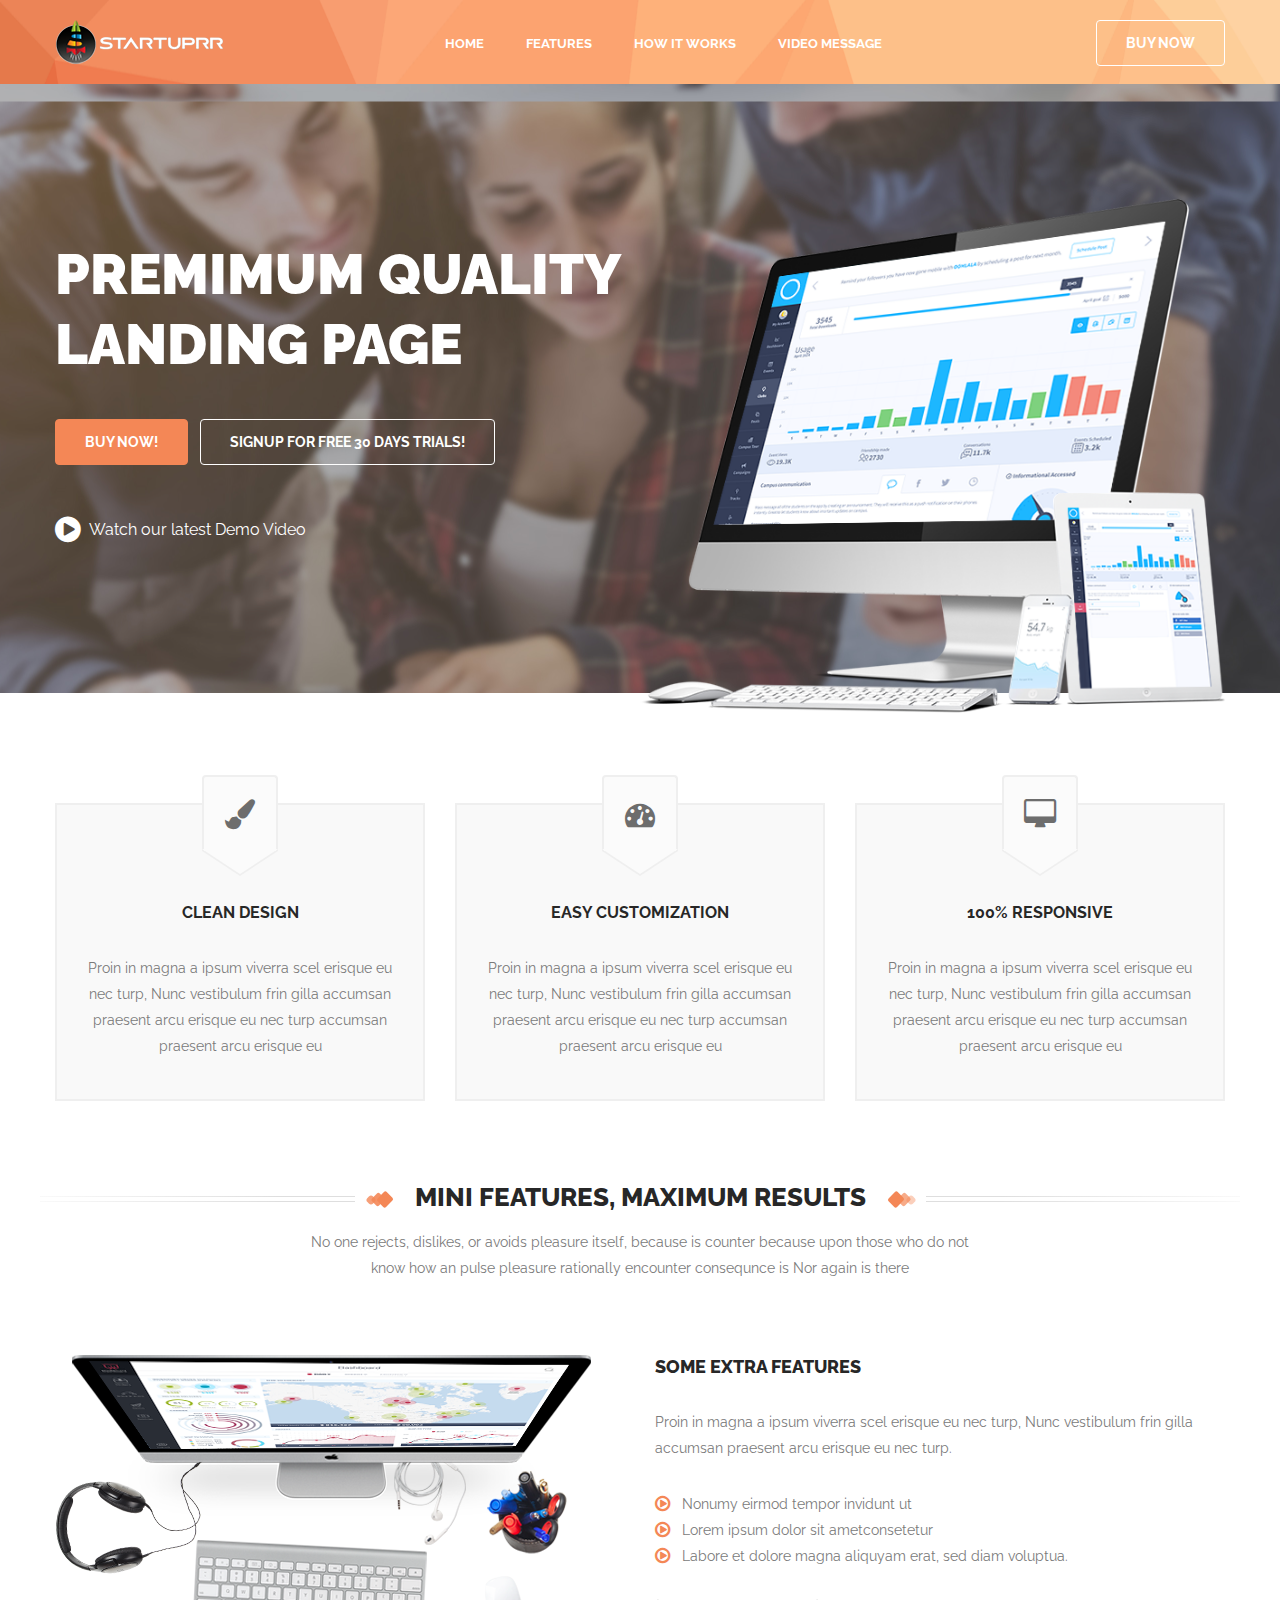
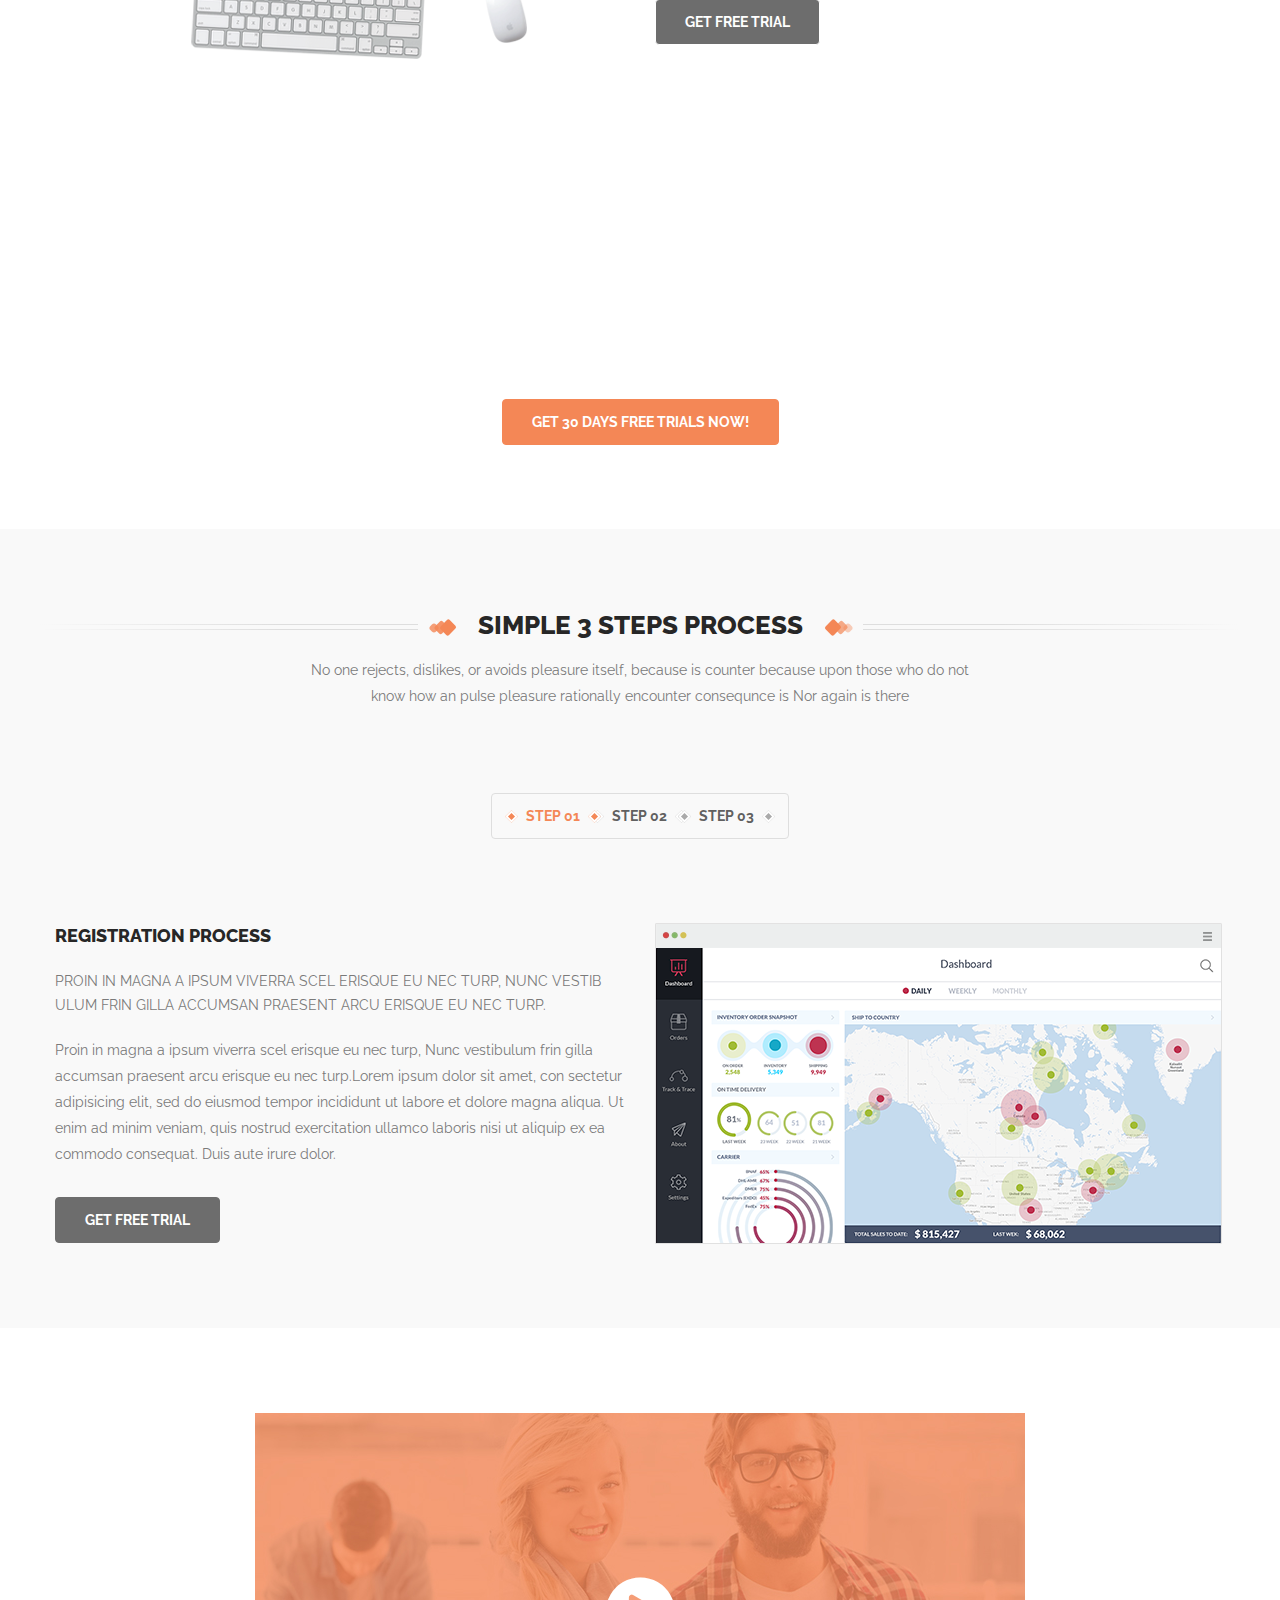
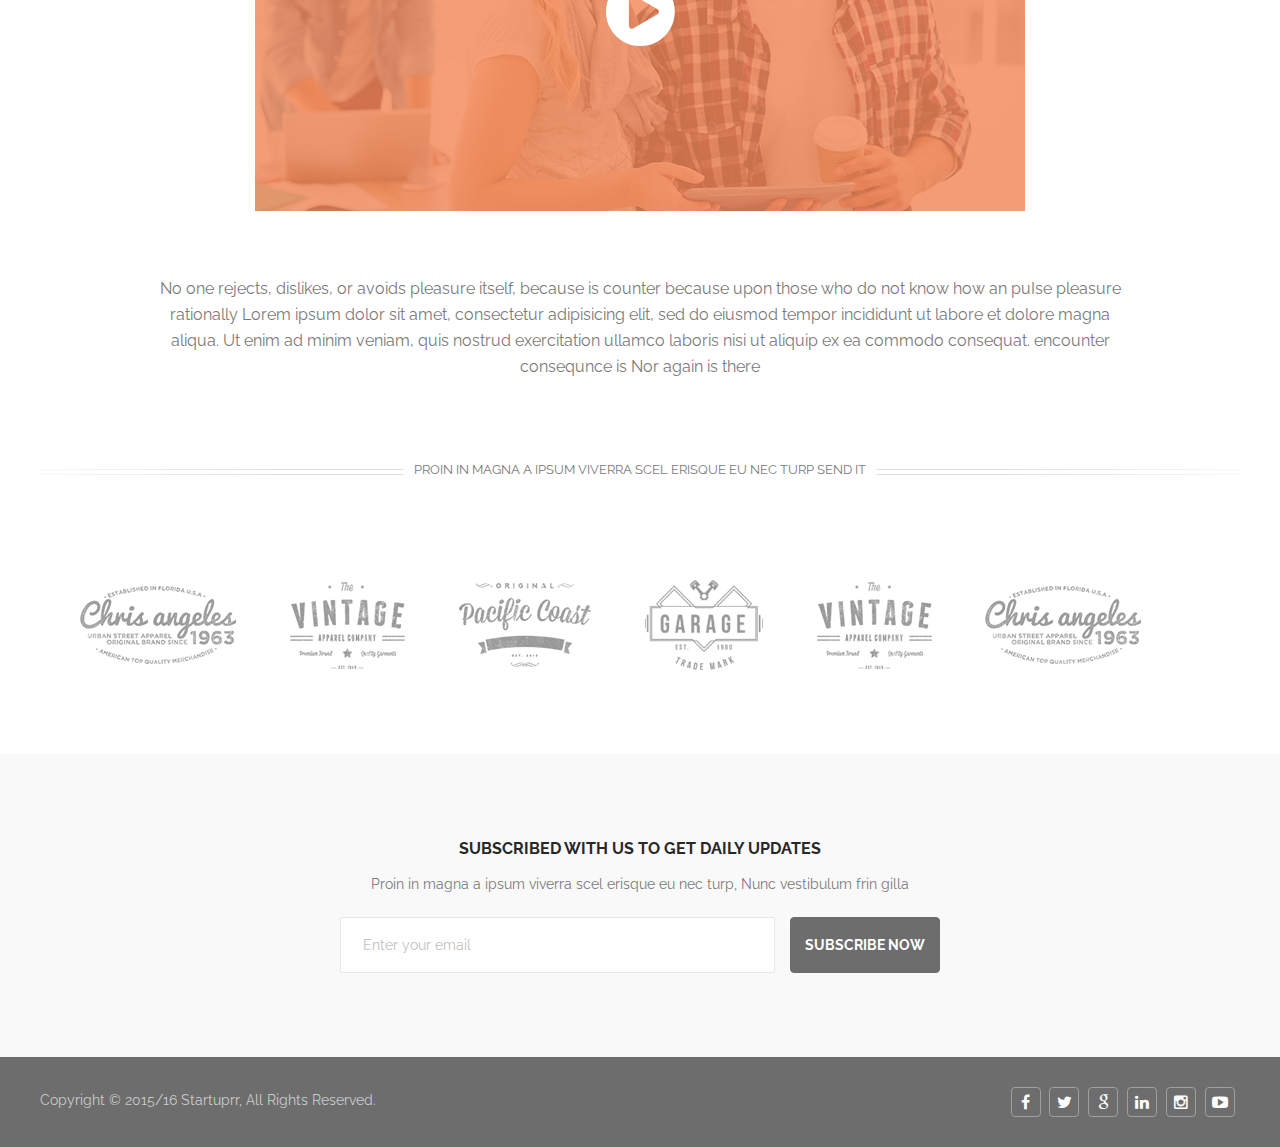
<file: index.html>
<!DOCTYPE html>
<html lang="en">
<head>
    <meta charset="utf-8">
     <title>Startup Landing page</title>
    <meta name="viewport" content="width=device-width, initial-scale=1.0">


    	 <!-- master css -->
    <link href="css/master.css" rel="stylesheet">
    <link href="css/color.css" rel="stylesheet">
    <link href="css/hover.css" rel="stylesheet">
    <link href="css/magnific-popup.css" rel="stylesheet">
   
	
    <link rel="shortcut icon" href="images/favicon.ico">
	
	<link href='https://fonts.googleapis.com/css?family=Raleway:400,100,200,300,500,600,700,800,900' rel='stylesheet' type='text/css'><!--[if lt IE 9]>
	
      <script src="js/html5shiv.js"></script>
      <script src="js/respond.min.js"></script>
    <![endif]-->
</head>
<body>
    
    
		 <!--==========================================TOP NAV=============================================-->
	<div class="top-social padding-top-20">
		
			<div class="container top-nav">
				<div class="row">
					
					<div class="col-md-12 col-sm-12 col-xs-12 ">
							<div class="navbar5-logo col-md-4 col-sm-4 col-xs-12 padding-left-0">	
								<a href="index.html" class=""><img alt="" src="images/logo2.png"></a>
							</div>
							<div class="navbar5-mlogo aligncenter">	
								<a href="index.html" class=""><img alt="" src="images/mlogo.png"></a>
							</div>
							<div class="header44 col-md-5 col-sm-5 col-xs-12 padding-0">
								
									<nav class="navbar navbar-inverse navbar-static-top marginBottom-0" >
									<div class="navbar-header">
										<button type="button" class="navbar-toggle" data-toggle="collapse" data-target="#navbar-collapse-1">
											<span class="sr-only">Toggle navigation</span>
											<span class="icon-bar"></span>
											<span class="icon-bar"></span>
											<span class="icon-bar"></span>
										</button>
									 
									</div>
									
									<div class="collapse navbar-collapse text-center" id="navbar-collapse-1">
										<ul class="nav navbar-nav">
											<li class=""><a href="index.html">home</a></li>
											<li><a href="#1">FEATURES</a></li>
											<li class="dropdown"><a href="#2" >HOW IT WORKS </a>
												
											</li>
											<li class="dropdown"><a href="#3" > Video Message </a>
												
											</li>
											
										  
											
										</ul>
									</div><!-- /.navbar-collapse -->
								</nav>
							   
						  </div> 					
							<div class="col-md-3 col-sm-3 col-xs-12 buy-now padding-right-0">
								<a href="" class="btnn">buy now</a>
					
							</div>
							<div class="clearfix"></div>
					</div>
					
						
					
			</div>
		</div>
    </div>
	
     <!--=========================================slider section=============================================-->
	 <div class="slider padding-top-115 parallax-window">
		<div class="container">
			<div class="row">
				<div class="col-md-6 col-sm-6 col-xs-12 padding-top-30">
					
					<div class="ban-text">
						<h1>Premimum Quality <br/>Landing Page</h1>
						<div class="ban-btns margin-top-40 margin-bottom-50">
							<a href="" class="btnn buy ">Buy now!</a>
							<a href="#" class="btnn singh" id="onclick">Signup for FREE 30 DAYS trials!</a>
						</div>
						<div class="video-box-content wistia_embed wistia_async_9rx6he9hbr popover=true popoverContent=link">
									<a href="#" class="popup-youtube"><i class="fa fa-play-circle"></i>Watch our latest Demo Video</a>
									
						</div>
					</div>
				</div>
				<div class="col-md-6 col-sm-6 col-xs-12 banner-tab padding-left-0">
					<img src="images/tab.png" alt="tgab" />
				</div>
			</div>
		
		</div>
	 </div>
	 
	
	 <!--=========================================services section=============================================-->
	 <div class="services-section padding-bottom-84 padding-top-110" id="1">
		<div class="container">
			<div class="row">
				<div class="col-md-4 col-sm-4 col-xs-12">	
					<div class="service">
						<div class="iconss">
							<span><i class="fa fa-paint-brush"></i></span>
							
						</div>	
						<h5>Clean Design</h5>
						<p>Proin in magna a ipsum viverra scel erisque eu nec turp, Nunc vestibulum frin gilla accumsan praesent arcu erisque eu nec turp  accumsan praesent arcu erisque eu</p>
					</div>
				</div>
				<div class="col-md-4 col-sm-4 col-xs-12">	
					<div class="service">
						<div class="iconss">
							<span><i class="fa fa-tachometer"></i></span>
							
						</div>	
						<h5>EASY CUSTOMIZATION</h5>
						<p>Proin in magna a ipsum viverra scel erisque eu nec turp, Nunc vestibulum frin gilla accumsan praesent arcu erisque eu nec turp  accumsan praesent arcu erisque eu</p>
					</div>
				</div>
				<div class="col-md-4 col-sm-4 col-xs-12">	
					<div class="service">
						<div class="iconss">
							<span><i class="fa fa-desktop"></i></span>
							
						</div>	
						<h5>100% RESPONSIVE</h5>
						<p>Proin in magna a ipsum viverra scel erisque eu nec turp, Nunc vestibulum frin gilla accumsan praesent arcu erisque eu nec turp  accumsan praesent arcu erisque eu</p>
					</div>
				</div>
			</div>
		
		</div>
	 
	 
	 </div>
	 <!--=========================================features section=============================================-->
	 <div class="features padding-bottom-84">
		<div class="container">
			<div class="row">
				<div class="content-head center padding-bottom-74">
						<h3 class="center_divider">
							
							<span class="head-tngl-left1"></span>
							<span class="head-tngl-left2"></span>
							<span class="head-tngl-left3"></span>
							
							<span class="highlight-color">MINI FEATURES, MAXIMUM RESULTS</span>
							<span class="head-tngl-right1"></span>
							<span class="head-tngl-right2"></span>
							<span class="head-tngl-right3"></span>
							
						</h3>
						<p>No one rejects, dislikes, or avoids pleasure itself, because is counter because upon those who do not<br/>
know how an puIse pleasure rationally encounter consequnce is Nor again is there </p>
				</div>
				<div class="col-md-6 col-sm-6 col-xs-12">	
					<img src="images/tab2.png" alt="tgab" />
				</div>
				<div class="col-md-6 col-sm-6 col-xs-12 text-with-btn">	
					<h5>SOME EXTRA FEATURES</h5>
					<p>Proin in magna a ipsum viverra scel erisque eu nec turp, Nunc vestibulum frin gilla accumsan praesent arcu erisque eu nec turp.</p>	
					<ul>
						<li>Nonumy eirmod tempor invidunt ut</li>
						<li>Lorem ipsum dolor sit ametconsetetur</li>
						<li>Labore et dolore magna aliquyam erat, sed diam voluptua.</li>
					</ul>
					<a href="#5" class="btnn">GET FREE TRIAL</a>
				</div>
			</div>
		
		</div>
	 
	 </div>
	 <!--=========================================callout section=============================================-->
	 <div class="callout padding-bottom-84 padding-top-74">
		<div class="container">
			<div class="row text-center callout-content">
				<h3>Best for Every Startup</h3>
				<h1>build amazing landing pages</h1>
				<h4>WE KNOW HOW TO GIVE YOU COMFORT</h4>
				<a href="#5" class="btnn">get 30 days free trials now!</a>
			</div>
		
		</div>
	 
	 </div>
	 <!--=========================================success section=============================================-->
	 <div class="success padding-bottom-84 padding-top-84 background-color-gray" id="2">
		<div class="container">
			<div class="row">
				<div class="content-head center padding-bottom-84">
						<h3 class="center_divider background-color-gray">
							
							<span class="head-tngl-left1"></span>
							<span class="head-tngl-left2"></span>
							<span class="head-tngl-left3"></span>
							
							<span class="highlight-color">simple 3 steps process </span>
							<span class="head-tngl-right1"></span>
							<span class="head-tngl-right2"></span>
							<span class="head-tngl-right3"></span>
							
						</h3>
						<p>No one rejects, dislikes, or avoids pleasure itself, because is counter because upon those who do not<br/>
know how an puIse pleasure rationally encounter consequnce is Nor again is there </p>
				</div>
				<div class="content">
					<div class="port_wrapper">	
									<ul id="tabs" class="clearfix" data-tabs="tabs">
										<li class="filter" data-toggle="tab"> 
										<a href="#red" data-toggle="tab" class="active">step 01</a>
									
										
										</li>
										
										<li  class="filter" data-toggle="tab">
										<a href="#green" data-toggle="tab">step 02 </a>
									</li>
										
										<li class="filter" data-toggle="tab">
										
										
										<a href="#yel" data-toggle="tab">step 03</a>
									
										</li>
										
										
															
									</ul>
					</div>
					<div id="my-tab-content" class="tab-content">
						<div class="grid tab-pane active" id="red">
							<div class="col-md-6 col-sm-6 col-xs-12 sorting-content">
								<h4>Registration process</h4>
								<h5>Proin in magna a ipsum viverra scel erisque eu nec turp, Nunc vestib ulum frin gilla accumsan praesent arcu erisque eu nec turp.</h5>
								<p>Proin in magna a ipsum viverra scel erisque eu nec turp, Nunc vestibulum frin gilla accumsan praesent arcu erisque eu nec turp.Lorem ipsum dolor sit amet, con sectetur adipisicing elit, sed do eiusmod tempor incididunt ut labore et dolore magna aliqua. Ut enim ad minim veniam, quis nostrud exercitation ullamco laboris nisi ut aliquip ex ea commodo consequat. Duis aute irure dolor.</p>
								<a href="#5" class="btnn">GET FREE TRIAL</a>
							</div>
							<div class="col-md-6 col-sm-6 col-xs-12">
								<img src="images/com.png" alt="tgab" />	
							
							</div>
						
						
						</div>	
						<div class="grid tab-pane" id="green">
							<div class="col-md-6 col-sm-6 col-xs-12">
								<img src="images/com.png" alt="tgab" />
							
							</div>
							<div class="col-md-6 col-sm-6 col-xs-12 sorting-content">
								<h4>Registration process</h4>
								<h5>Proin in magna a ipsum viverra scel erisque eu nec turp, Nunc vestib ulum frin gilla accumsan praesent arcu erisque eu nec turp.</h5>
								<p>Proin in magna a ipsum viverra scel erisque eu nec turp, Nunc vestibulum frin gilla accumsan praesent arcu erisque eu nec turp.Lorem ipsum dolor sit amet, con sectetur adipisicing elit, sed do eiusmod tempor incididunt ut labore et dolore magna aliqua. Ut enim ad minim veniam, quis nostrud exercitation ullamco laboris nisi ut aliquip ex ea commodo consequat. Duis aute irure dolor.</p>
								<a href="#5" class="btnn">GET FREE TRIAL</a>
							</div>
							
						
						
						</div>	
						<div class="grid tab-pane" id="yel">
							<div class="col-md-6 col-sm-6 col-xs-12 sorting-content">
								<h4>Registration process</h4>
								<h5>Proin in magna a ipsum viverra scel erisque eu nec turp, Nunc vestib ulum frin gilla accumsan praesent arcu erisque eu nec turp.</h5>
								<p>Proin in magna a ipsum viverra scel erisque eu nec turp, Nunc vestibulum frin gilla accumsan praesent arcu erisque eu nec turp.Lorem ipsum dolor sit amet, con sectetur adipisicing elit, sed do eiusmod tempor incididunt ut labore et dolore magna aliqua. Ut enim ad minim veniam, quis nostrud exercitation ullamco laboris nisi ut aliquip ex ea commodo consequat. Duis aute irure dolor.</p>
								<a href="#5" class="btnn">GET FREE TRIAL</a>
							</div>
							<div class="col-md-6 col-sm-6 col-xs-12">
								<img src="images/com.png" alt="tgab" />
							
							</div>
						
						
						</div>	
						<div class="clearfix"></div>		
					
				
					</div>
				</div>
				
			</div>
		
		</div>
	 
	 </div>
	  <!--=========================================video section=============================================-->
	  <div class="video-section padding-bottom-74 padding-top-84" id="3">
		<div class="container">
			<div class="row">
				<div class="video-box-content2 col-md-9 col-sm-9 col-xs-12 text-center padding-0 ">
									
								<span class="wistia_embed wistia_async_9rx6he9hbr popover=true popoverContent=link popup-youtube  " style="display:inline"><a href="#" class="padding-bottom-160 padding-top-160"><i class="fa fa-play-circle"></i></a></span>
				</div>
				<p class="col-md-10 col-sm-10 col-xs-12 text-center">No one rejects, dislikes, or avoids pleasure itself, because is counter because upon those who do not
know how an puIse pleasure rationally Lorem ipsum dolor sit amet, consectetur adipisicing elit, sed do eiusmod tempor incididunt ut labore et dolore magna aliqua. Ut enim ad minim veniam, quis nostrud exercitation ullamco laboris nisi ut aliquip ex ea commodo consequat. encounter consequnce is Nor again is there </p>	
				<div class="content-head center">
						<h3 class="center_divider">
							<span class="highlight-color">Proin in magna a ipsum viverra scel erisque eu nec turp send it </span>
							
						</h3>
						
				</div>
				<div class="col-md-12 clients-area">
						<ul>
							<li><img src="images/client/1.png" alt="client" /></li>
							<li><img src="images/client/2.png" alt="client" /></li>
							<li><img src="images/client/3.png" alt="client" /></li>
							<li><img src="images/client/4.png" alt="client" /></li>
							<li><img src="images/client/2.png" alt="client" /></li>
							<li><img src="images/client/1.png" alt="client" /></li>
						</ul>
				</div>
			</div>
		</div>
	  
	  </div>
	   <!--=========================================subscribe section=============================================-->
	   <div class="sub-form padding-bottom-84 padding-top-84 background-color-gray" id="5">
			<div class="container">
				<div class="row text-center">
					<h4>Subscribed with us to get daily updates</h4>	
					<p>Proin in magna a ipsum viverra scel erisque eu nec turp, Nunc vestibulum frin gilla </p>	
					
					<div class="form col-md-6 col-sm-6 col-xs-12 padding-0">
						<form class="mailchimp validate">
							
							<div class="col-md-9 col-sm-9 col-xs-12 padding-left-0">
								<input type="email" value="" name="email" placeholder="Enter your email" class="in required"/>
							</div>
							<div class="message3-btn col-md-3 col-sm-3 col-xs-12 padding-0">
								<input type="submit" value="subscribe now" class="submit mailchimp" name="submit"/>
							</div>
							<div class="subscription-success tx-left"></div>
							<div class="subscription-error tx-left"></div>
						</form>
					</div>
				</div>
			
			</div>
	   
	   </div>
	   
	    <!--=========================================footer section=============================================-->
		<div class="footer padding-bottom-30 padding-top-30">
			<div class="container">
				<div class="row">
					<div class="copy float-left">
						<p>Copyright © 2015/16 Startuprr, All Rights Reserved.</p>
					</div>
					<div class="fot-social float-right">
												<a href="#"><i class="fa fa-facebook"></i></a>
												<a href="#"><i class="fa fa-twitter"></i></a>
												<a href="#"><i class="fa fa-google"></i></a>
												<a href="#"><i class="fa fa-linkedin"></i></a>
												<a href="#"><i class="fa fa-instagram"></i></a>
												<a href="#"><i class="fa fa-youtube-play"></i></a>
												
												
												
												
										
					</div>
					
				
				</div>
			
			</div>
		</div>
		<!--Contact Form -->
				<div id="contactdiv">
					
					<form class="formm col-md-6 col-sm-6 col-xs-12 contact-popup" method="post" action="mail/mailer.php" id="ajax-contact">
						<div id="form-messages"></div>
						<i class="fa fa-times-circle float-right cancel" ></i>
						<h3>get your fre 30 days trial</h3>
						
						
						<input type="text"  placeholder="Name" name="user_name"/>
						
						
						<input type="text"  placeholder="Email Address" name="user_email"/>
						
						<input type="text"  placeholder="Phone" name="phone"/>
						
						<textarea  placeholder="Message" name="message"></textarea>
						
						<input type="submit" id="senddd" value="Call me back now!" class="submit"  name="submit"/>
						
						
					</form>
				</div>
    <!-- Load JS here for greater good =============================-->
	 
	 <script src="js/jquery.js"></script>
	
	 <script src="js/bootstrap.min.js"></script>
	<script src="js/owl.carousel.js"></script>
	  <script src="js/carousel/triger.js"></script>
	   <script src="js/migrate.js"></script>
	  <script src="js/jquery.magnific-popup.min.js"></script>
	  
	 <script src="js/classie.js"></script>	
	 <script src="js/app.js"></script>	
	 <script src="js/carousel/popup.js"></script>
	<script src="mail/jquery.ajaxchimp.min.js"></script>
	<script src="mail/mailchimp.js"></script>
	<script src="http://fast.wistia.com/assets/external/E-v1.js"></script>
	
	
	
	
	
	
	
		
	
	 
</body>
</html>
</file>
<file: css/master.css>
/*------------------------------------*\
	Template Name: Constructive one page html template with page builder
	Date: August 2015 
	Description: One page html template. 
	Version: 1.0.0
	Author: codeliono 
	
	
/*------------------------------------*/


@import "../bootstrap/css/bootstrap.css";


@import "style.css";

@import "responsive.css";
@import "font-awesome.css";
</file>
<file: css/color.css>
.ban-btns .buy{
	background:#f48756;
}
.ban-btns .buy:hover,.callout-content .btnn:hover{
	background:rgba(244,135,86,.8);
}
.ban-btns .buy{
	border-color:#f48756;
}
.service:hover i,.text-with-btn .btnn:hover,.callout-content .btnn,.sorting-content .btnn:hover,
.form form .message3-btn .submit:hover,.formm #senddd:hover{
	background:#f48756;
	border-color:#f48756;
}
.service:hover .iconss span:after{
	border-bottom-color:#f48756;

}
.text-with-btn ul li:before{
	color:#f48756;
}
.service:hover .iconss span:before{
	border-top-color:#f48756;
}
.port_wrapper ul li .active:after,.port_wrapper ul  li .active:before{
	content: "";
   background:#f48756!important;
    z-index: 999;
	
	}
.port_wrapper ul li .active{
	color:#f48756!important;
	
	}
</file>
